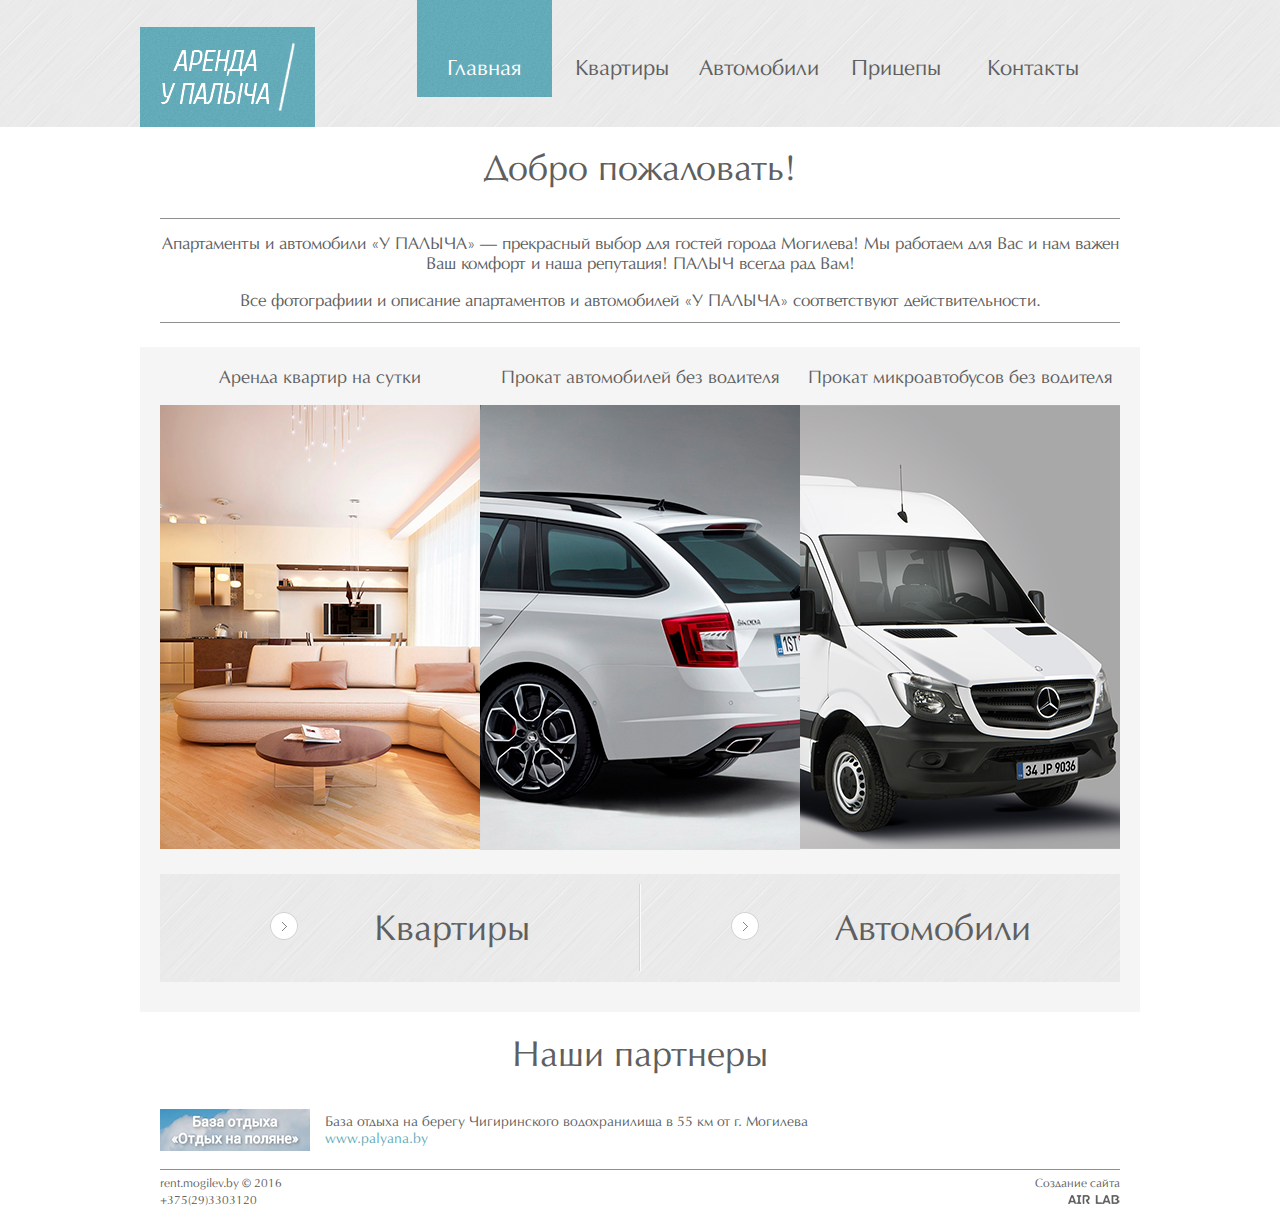
<file: index.html>
<!doctype html>

<html>

<head>
	
    <meta charset="windows-1251">
    <meta name='description' content='������ ������� � ����������� � �������.'>
    <meta name='keywords' content='������ �������� ������, ��������, ������, �����, �������� ������, ����� ������, ������ ����� ������, �������� �� ������ ������, �������� �� ����� ������, ���������� ������, �������� � ������ �������, ����� � ������ �������, ������ �������� � ������ �������, ������ ����� � ������ �������, hotel mogilev, apartment mogilev, apartment rent mogilev, rent mogilev, place to stop mogilev, ������ �����������, ������ ����������� �������, ������ �����, ������ ����� �������, ������ ����������� �������, ������ �����������, ������ �����, ������ ����� �������, ������, ������, car mogilev, car rent mogilev, �������� �� ����� ������, ����� �������� �� ����� �������, �������� �� ������ �������, ����� �������� �� ����� ������, �������� �� ���, ������ ��������� ��������, ��������� �� ��� �������, �������� �� ���� �������, ������� ��������� �������, ��������� ��������� ������, ��������� ���� �������, ��������� ������ ������, ������� ��������� ������, ���� ��������� �������, ����� � ��������� �������, ����� �� ��� �������, ��������� ������ ������ �������, ���� ����� �������, ���������� ������ ������� �������, ����� �� ���, ��������� ������, �������� � ������ �������, �������� �� ����� �������, ��������� ������ ��������, �������� �� ���� � ��������, ��������� �� ���, ��������� ���������, ����� �������� �� ���, ������� ���������, �������� �� ����, ����� �������� �� �����, ��������� �����, ��������� �� ����, ��������� ��������, ��������� ������ �������'>
    <link rel='stylesheet' type='text/css' href='css/style.css'>
	<title>������ ������� � ����������� � �������</title>
    
    <script type='text/javascript' src='js/menu.js'></script>
    <script type='text/javascript' src='js/index.js'></script>

    <!-- Yandex.Metrika counter -->
    <script type="text/javascript" >
        (function (d, w, c) {
            (w[c] = w[c] || []).push(function() {
                try {
                    w.yaCounter46912047 = new Ya.Metrika({
                        id:46912047,
                        clickmap:true,
                        trackLinks:true,
                        accurateTrackBounce:true,
                        webvisor:true
                    });
                } catch(e) { }
            });

            var n = d.getElementsByTagName("script")[0],
                s = d.createElement("script"),
                f = function () { n.parentNode.insertBefore(s, n); };
            s.type = "text/javascript";
            s.async = true;
            s.src = "https://mc.yandex.ru/metrika/watch.js";

            if (w.opera == "[object Opera]") {
                d.addEventListener("DOMContentLoaded", f, false);
            } else { f(); }
        })(document, window, "yandex_metrika_callbacks");
    </script>
    <noscript><div><img src="https://mc.yandex.ru/watch/46912047" style="position:absolute; left:-9999px;" alt="" /></div></noscript>
    <!-- /Yandex.Metrika counter -->
    
</head>

<body>
	<header>
    	<div id='headerContent'>
        	<a href='index.html' class='noBorder'>
            	<div id='logo'>
            		<img src='images/logo.png' id='logoImage' class='noBorder' />
            	</div>
            </a>
            <menu>
            	<a href='index.html' class='noBorder'>
                    <div id='point1Active'>
                        <div class='pointText'>
                        	<span class='menuTextWhite'>�������</span>
                        </div>
                    </div>
                </a>
                <div class='space'></div>
                <a href='appartments.html' class='noBorder'>
                    <div id='point2' onmouseover='changePoint("point2Text", 1)' onmouseout='changePoint("point2Text", 0)'>
                        <div class='pointText'>
                        	<span class='menuTextGrey' id='point2Text'>��������</span>
                        </div>
                    </div>
                </a>
                <div class='space'></div>
                <a href='cars.html' class='noBorder'>
                    <div id='point3' onmouseover='changePoint("point3Text", 1)' onmouseout='changePoint("point3Text", 0)'>
                        <div class='pointText'>
                        	<span class='menuTextGrey' id='point3Text'>����������</span>
                        </div>
                    </div>
                </a>
                <div class='space'></div>
                <a href='trailers.html'>
                    <div id='point4' onmouseover='changePoint("point4Text", 1)' onmouseout='changePoint("point4Text", 0)'>
                        <div class='pointText'>
                            <span class='menuTextGrey' id='point4Text'>�������</span>
                        </div>
                    </div>
                </a>
                <div class='space'></div>
                <a href='contacts.html'>
                	<div id='point5' onmouseover='changePoint("point5Text", 1)' onmouseout='changePoint("point5Text", 0)'>
                    <div class='pointText'>
                        	<span class='menuTextGrey' id='point5Text'>��������</span>
                        </div>
                	</div>
                </a>
            </menu>
        </div>
    </header>
	<div id='page'>
    	<div id='greetingsBlock'>
        	<div id='greetingsHeader'>
        		<span class='headerStyle'>����� ����������!</span>
            </div>
            <br />
            <img src='images/horizontalLine.png' class='noBorder line' />
            <div id='greetingsText' style='text-align: center;'>
            	<span style='font-size: 17px;'>����������� � ���������� �� ������� � ���������� ����� ��� ������ ������ ��������! �� �������� ��� ��� � ��� ����� ��� ������� � ���� ���������! ����� ������ ��� ���!</span>
                <br /><br />
                <span style='font-size: 17px;'>��� ����������� � �������� ������������ � ����������� �� ������� ������������� ����������������.</span>
            </div>
            <img src='images/horizontalLine.png' class='noBorder line' />
            <br />
        </div>
        <div id='categoriesBlock'>
        	<div class="categoryBlock">
                <div class="categoryHeader">
                    <a href="appartments.html"><span class="headerStyleTransition" style="font-size: 18px;" id="flatFont" onmouseover="categoryHover('flat', 'flatFont', 1)" onmouseout="categoryHover('flat', 'flatFont', 0)">������ ������� �� �����</span></a>
                </div>
                <br />
                <div class="categoryIMG">
                    <a href="appartments.html"><img src="images/flat.jpg" id="flat" onmouseover="categoryHover('flat', 'flatFont', 1)" onmouseout="categoryHover('flat', 'flatFont', 0)" /></a>
                </div>
            </div>
        	<div class="categoryBlock">
                <div class="categoryHeader">
                    <a href="cars.html"><span class="headerStyleTransition" style="font-size: 18px;" id="carFont" onmouseover="categoryHover('car', 'carFont', 1)" onmouseout="categoryHover('car', 'carFont', 0)">������ ����������� ��� ��������</span></a>
                </div>
                <br />
                <div class="categoryIMG">
                    <a href="cars.html"><img src="images/car.jpg" id="car" onmouseover="categoryHover('car', 'carFont', 1)" onmouseout="categoryHover('car', 'carFont', 0)" /></a>
                </div>
            </div>
        	<div class="categoryBlock">
                <div class="categoryHeader">
                    <a href="cars.html"><span class="headerStyleTransition" style="font-size: 18px;" id="busFont" onmouseover="categoryHover('bus', 'busFont', 1)" onmouseout="categoryHover('bus', 'busFont', 0)">������ �������������� ��� ��������</span></a>
                </div>
                <br />
                <div class="categoryIMG">
                    <a href="cars.html"><img src="images/bus.jpg" id="bus" onmouseover="categoryHover('bus', 'busFont', 1)" onmouseout="categoryHover('bus', 'busFont', 0)" /></a>
                </div>
            </div>
            <div style="clear: both;"></div>
            <div id='buttonsBlock'>
               	<a href='appartments.html' class='noBorder'>
                    <div class='sliderButton'>
                        <img src='images/roundButton.png' class='noBorder' />
                        <span class='headerStyleTransition'>&nbsp;&nbsp;&nbsp;&nbsp;��������</span>
                    </div>
                </a>
                <div id='sliderButtonsDivider'></div>
                <a href='cars.html' class='noBorder'>
                    <div class='sliderButton'>
                        <img src='images/roundButton.png' class='noBorder' />
                        <span class='headerStyleTransition'>&nbsp;&nbsp;&nbsp;&nbsp;����������</span>
                    </div>
                </a>
            </div>
            <br /><br /><br />
            <center><span class='headerStyle'>���� ��������</span></center>
            <br /><br />
            <a href='http://palyana.by' target='_blank' class='noBorder'><img src='images/palyana.png' class='noBorder' style='position: relative; float: left;' /></a>
            <div style='position: relative; float: left; text-align: left; margin: 4px auto auto 15px;'><span class='greetingsText'>���� ������ �� ������ ������������ ������������� � 55 �� �� �. ��������</span><br /> <a href='http://palyana.by' target='_blank' class='noBorder'><b class='blueLink'>www.palyana.by</b></a></div>
        </div>
    </div>
    <footer>
    	<img src='images/horizontalLine.png' class='noBorder line' />
        <div id='leftFooterBlock'>
        	<a href='index.html' class='noBorder'><span class='footerStyle' id='footerLink'>rent.mogilev.by</span></a><span class='footerStyle'> &copy; 2016</span>
            <br/>
            <span class='footerStyle'>+375(29)3303120</span>
        </div>
        <div id='rightFooterBlock'>
        	<span class='footerStyle'>�������� �����</span>
            <br />
            <a href='http://airlab.by/' class='noBorder'><img src='images/airlab.png' class='noBorder' /></a>
        </div>
    </footer>
</body>

</html>
</file>
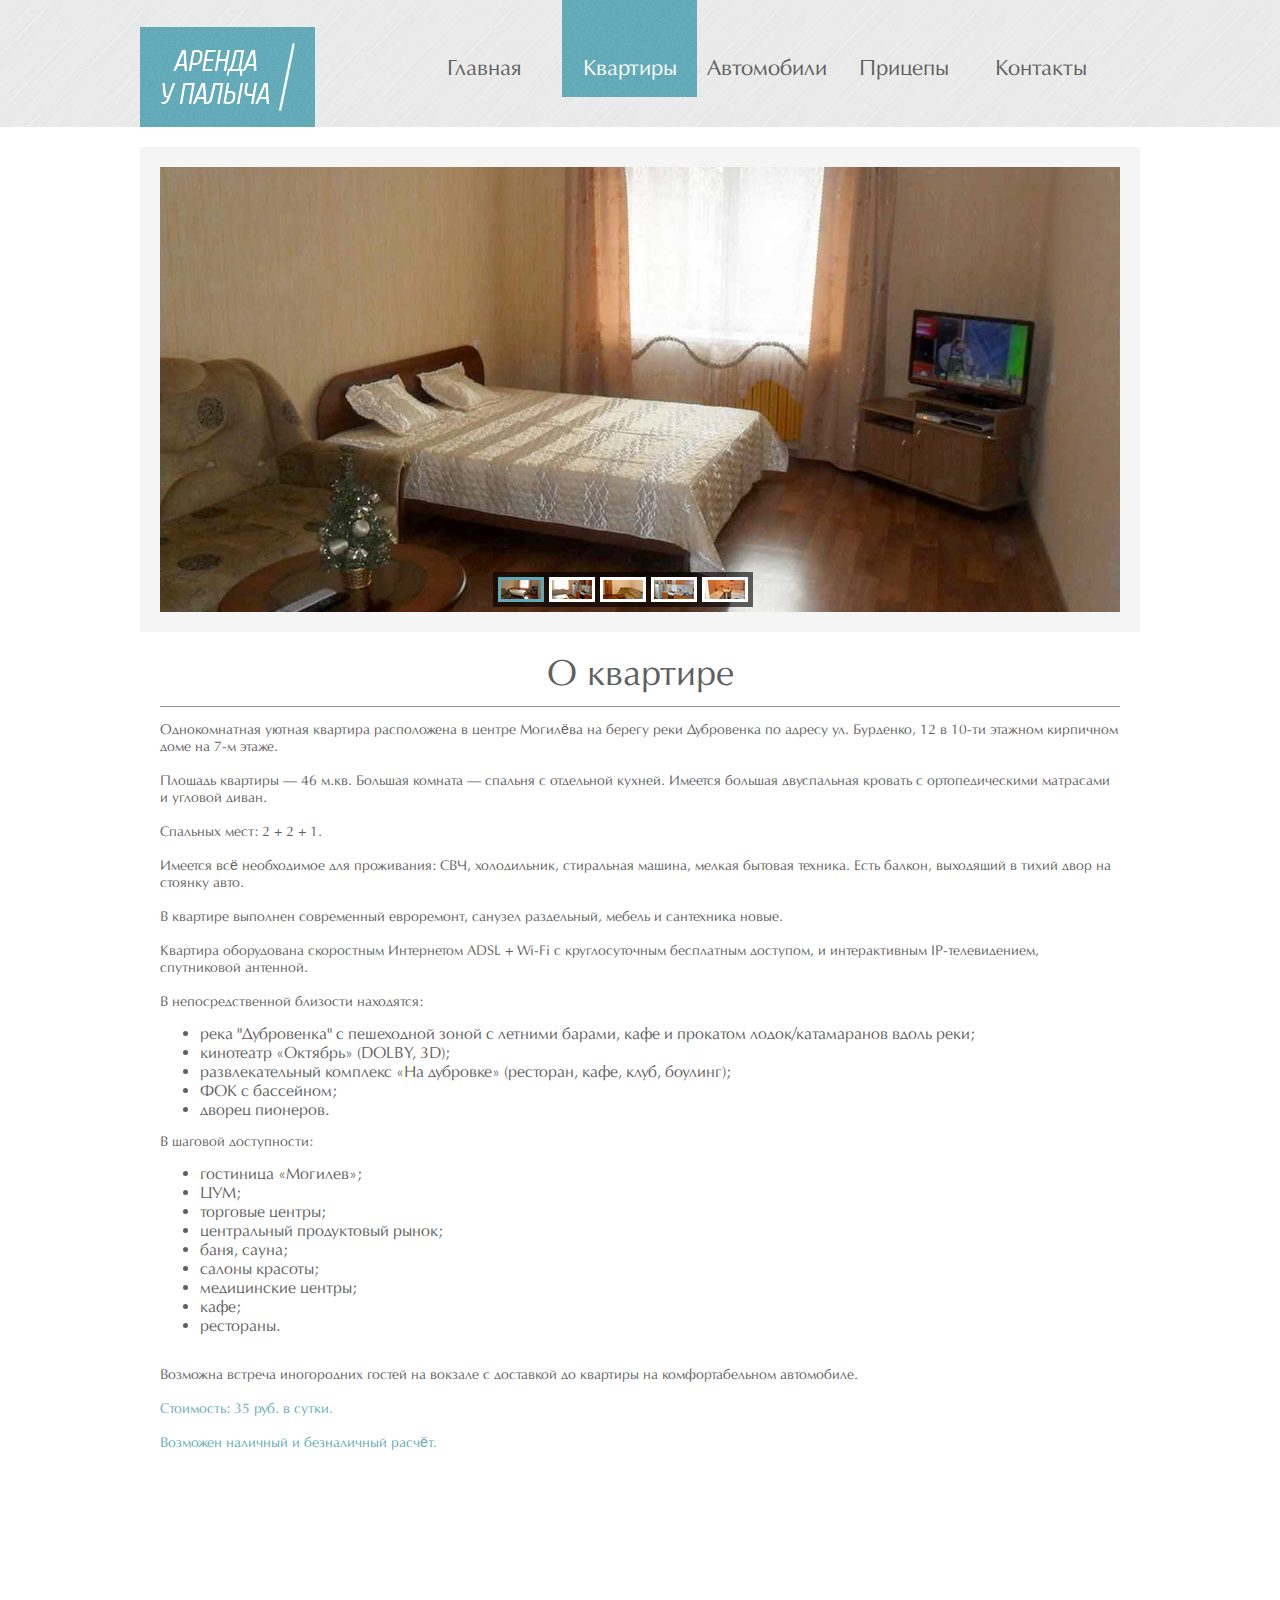
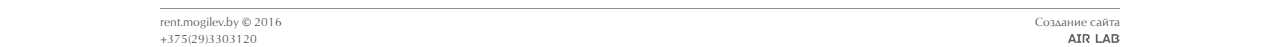
<file: appartments.html>
<!doctype html>

<html>

<head>
	
    <meta charset="windows-1251">
    <meta name='description' content='������ ������� � ����������� � �������.'>
    <meta name='keywords' content='�������� �� ����� ������, ����� �������� �� ����� �������, �������� �� ������ �������, ����� �������� �� ����� ������, �������� �� ���, ������ ��������� ��������, ��������� �� ��� �������, �������� �� ���� �������, ������� ��������� �������, ��������� ��������� ������, ��������� ���� �������, ��������� ������ ������, ������� ��������� ������, ���� ��������� �������, ����� � ��������� �������, ����� �� ��� �������, ��������� ������ ������ �������, ���� ����� �������, ���������� ������ ������� �������, ����� �� ���, ��������� ������, �������� � ������ �������, �������� �� ����� �������, ��������� ������ ��������, �������� �� ���� � ��������, ��������� �� ���, ��������� ���������, ����� �������� �� ���, ������� ���������, �������� �� ����, ����� �������� �� �����, ��������� �����, ��������� �� ����, ��������� ��������, ��������� ������ �������'>
    <link rel='stylesheet' type='text/css' href='css/style.css'>
	<title>������ ������� � �������</title>
    
    <script type='text/javascript' src='js/jquery-1.8.3.min.js'></script>
    <script type='text/javascript' src='js/menu.js'></script>
    <script type='text/javascript' src='js/slider.js'></script>
    <script type='text/javascript' src='js/sliderButtons.js'></script>
    <script type='text/javascript' src='js/photosChange.js'></script>
    <script type='text/javascript' src='js/preload.js'></script>

    <!-- Yandex.Metrika counter -->
    <script type="text/javascript" >
        (function (d, w, c) {
            (w[c] = w[c] || []).push(function() {
                try {
                    w.yaCounter46912047 = new Ya.Metrika({
                        id:46912047,
                        clickmap:true,
                        trackLinks:true,
                        accurateTrackBounce:true,
                        webvisor:true
                    });
                } catch(e) { }
            });

            var n = d.getElementsByTagName("script")[0],
                s = d.createElement("script"),
                f = function () { n.parentNode.insertBefore(s, n); };
            s.type = "text/javascript";
            s.async = true;
            s.src = "https://mc.yandex.ru/metrika/watch.js";

            if (w.opera == "[object Opera]") {
                d.addEventListener("DOMContentLoaded", f, false);
            } else { f(); }
        })(document, window, "yandex_metrika_callbacks");
    </script>
    <noscript><div><img src="https://mc.yandex.ru/watch/46912047" style="position:absolute; left:-9999px;" alt="" /></div></noscript>
    <!-- /Yandex.Metrika counter -->
    
</head>

<body>
	<header>
    	<div id='headerContent'>
        	<a href='index.html' class='noBorder'>
            	<div id='logo'>
            		<img src='images/logo.png' id='logoImage' class='noBorder' />
            	</div>
            </a>
            <menu>
            	<a href='index.html' class='noBorder'>
                    <div id='point1' onmouseover='changePoint("point1Text", 1)' onmouseout='changePoint("point1Text", 0)'>
                        <div class='pointText'>
                        	<span class='menuTextGrey' id='point1Text'>�������</span>
                        </div>
                    </div>
                </a>
                <div class='space'></div>
                <a href='appartments.html' class='noBorder'>
                    <div id='point2Active'>
                        <div class='pointText'>
                        	<span class='menuTextWhite'>��������</span>
                        </div>
                    </div>
                </a>
                <div class='space'></div>
                <a href='cars.html' class='noBorder'>
                    <div id='point3' onmouseover='changePoint("point3Text", 1)' onmouseout='changePoint("point3Text", 0)'>
                        <div class='pointText'>
                        	<span class='menuTextGrey' id='point3Text'>����������</span>
                        </div>
                    </div>
                </a>
                <div class='space'></div>
                <a href='trailers.html'>
                    <div id='point4' onmouseover='changePoint("point4Text", 1)' onmouseout='changePoint("point4Text", 0)'>
                        <div class='pointText'>
                            <span class='menuTextGrey' id='point4Text'>�������</span>
                        </div>
                    </div>
                </a>
                <div class='space'></div>
                <a href='contacts.html'>
                	<div id='point5' onmouseover='changePoint("point5Text", 1)' onmouseout='changePoint("point5Text", 0)'>
                    <div class='pointText'>
                        	<span class='menuTextGrey' id='point5Text'>��������</span>
                        </div>
                	</div>
                </a>
            </menu>
        </div>
    </header>
	<div id='page'>
        <div id='sliderCars'>
        	<div id='sliderContent'>
                <div id='slideWrap'>
                    <div class='slideItem'>
                        <img src='images/appartments/flat11.jpg' class='noBorder' id='flat1img' />
                    </div>
                    <div class='slideItem'>
                        <img src='images/appartments/flat12.jpg' class='noBorder' id='flat2img' />
                    </div>
                    <div class='slideItem'>
                        <img src='images/appartments/flat13.jpg' class='noBorder' id='flat3img' />
                    </div>
                    <div class='slideItem'>
                        <img src='images/appartments/flat14.jpg' class='noBorder' id='flat4img' />
                    </div>
                    <div class='slideItem'>
                        <img src='images/appartments/flat15.jpg' class='noBorder' id='flat5img' />
                    </div>
                </div>
                <div id='sliderButtonsBG' style='bottom: 25px;'>
                	<div id='slideSwitchContainer'>
                        <div class='slideSwitch' id='switch1' name='active' style='cursor: default; background-color: #62aab8;'>
                        	<img src='images/appartments/preview/flat11.jpg' class='noBorder' id='switch1B' />
                        </div>
                        <div class='slideSwitch' id='switch2' name='notActive' style=''>
                        	<img src='images/appartments/preview/flat12.jpg' class='noBorder' id='switch2B' />
                        </div>
                        <div class='slideSwitch'  id='switch3' name='notActive' style=''>
                        	<img src='images/appartments/preview/flat13.jpg' class='noBorder' id='switch3B' />
                        </div>
                        <div class='slideSwitch'  id='switch4' name='notActive' style=''>
                        	<img src='images/appartments/preview/flat14.jpg' class='noBorder' id='switch4B' />
                        </div>
                        <div class='slideSwitch'  id='switch5' name='notActive' style=''>
                        	<img src='images/appartments/preview/flat15.jpg' class='noBorder' id='switch5B' />
                        </div>
                    </div>
            	</div>
            </div>
            <!--
            <div id='buttonsBlock'>
                <div class='sliderButton' style='cursor: pointer' name='active' id='sliderButton1' onmouseover='textColor1(1)' onmouseout='textColor1(0)'>
                    <img src='images/blueRoundButton.png' class='noBorder' id='roundButton1' />
                    <div class='innerSliderButtonTextPosition'>
                        <span class='sliderHeaderStyle' id='b1bt' style='color: #62aab8'>&nbsp;&nbsp;&nbsp;&nbsp;�������������</span>
                        <div class='addressPosition'>
                            <span class='addressStyle' id='b1st' style='color: #62aab8'>�. �������, ��. ��������, 12</span>
                        </div>
                    </div>
                </div>
                <div id='sliderButtonsDivider'></div>
                <div class='sliderButton' style='cursor: pointer' name='notActive' id='sliderButton2' onmouseover='textColor2(1)' onmouseout='textColor2(0)'>
                    <img src='images/roundButton.png' class='noBorder' id='roundButton2' />
                    <div class='innerSliderButtonTextPosition'>
                        <span class='sliderHeaderStyle' id='b2bt'>&nbsp;&nbsp;&nbsp;&nbsp;������������</span>
                        <div class='addressPosition'>
                            <span class='addressStyle' id='b2st'>�. �������, ��. ����������, 4</span>
                        </div>
                    </div>
                </div>
            </div>
            -->
        </div>
    </div>
    <div id='greetingsBlockInner'>
       	<div id='greetingsHeader'>
        	<span class='headerStyle'>� ��������</span>
        </div>
        <center><img src='images/horizontalLine.png' class='noBorder line' /></center>
        <div id='greetingsText'>
			������������� ������ �������� ����������� � ������ ������� �� ������ ���� ���������� �� ������ ��. ��������, 12 � 10-�� ������� ��������� ���� �� 7-� �����.
            <br /><br />
			������� �������� � 46 �.��. ������� ������� � ������� � ��������� ������. ������� ������� ����������� ������� � ��������������� ��������� � ������� �����.
            <br /><br />
			�������� ����: 2 + 2 + 1. 
			<br /><br />
			������� �� ����������� ��� ����������: ���, �����������, ���������� ������, ������ ������� �������. ���� ������, ��������� � ����� ���� �� ������� ����.
			<br /><br />
			� �������� �������� ����������� ����������, ������� ����������, ������ � ���������� �����.
            <br /><br />
			�������� ����������� ���������� ���������� ADSL + Wi-Fi � �������������� ���������� ��������, � ������������� IP-������������, ����������� ��������.
            <br /><br />
			� ���������������� �������� ���������:
            <br />
            <ul>
				<li>���� "����������" � ���������� ����� � ������� ������, ���� � �������� �����/����������� ����� ����;</li>
                <li>��������� ��������� (DOLBY, 3D);</li>
				<li>��������������� �������� ��� �������� (��������, ����, ����, �������);</li>
                <li>��� � ���������;</li>
                <li>������ ��������.</li>
			</ul>
			� ������� �����������: 
			<br />
            <ul>
				<li>��������� ��������; </li>
				<li>���;</li> 
				<li>�������� ������;</li>
				<li>����������� ����������� �����;</li>
				<li>����, �����;</li> 
				<li>������ �������;</li>
				<li>����������� ������;</li> 
				<li>����;</li>
                <li>���������.</li>
            </ul>
			<br />
			�������� ������� ����������� ������ �� ������� � ��������� �� �������� �� ��������������� ����������. 
            <br /><br />
			<b class='blue'>���������: 35 ���. � �����.</b>
            <br /><br />
            <b class='blue'>�������� �������� � ����������� ������.</b>
        </div>
    </div>
    <footer>
    	<img src='images/horizontalLine.png' class='noBorder line' />
        <div id='leftFooterBlock'>
        	<a href='index.html' class='noBorder'><span class='footerStyle' id='footerLink'>rent.mogilev.by</span></a><span class='footerStyle'> &copy; 2016</span>
            <br/>
            <span class='footerStyle'>+375(29)3303120</span>
        </div>
        <div id='rightFooterBlock'>
        	<span class='footerStyle'>�������� �����</span>
            <br />
            <a href='http://airlab.by/' class='noBorder'><img src='images/airlab.png' class='noBorder' /></a>
        </div>
    </footer>
</body>

</html>
</file>
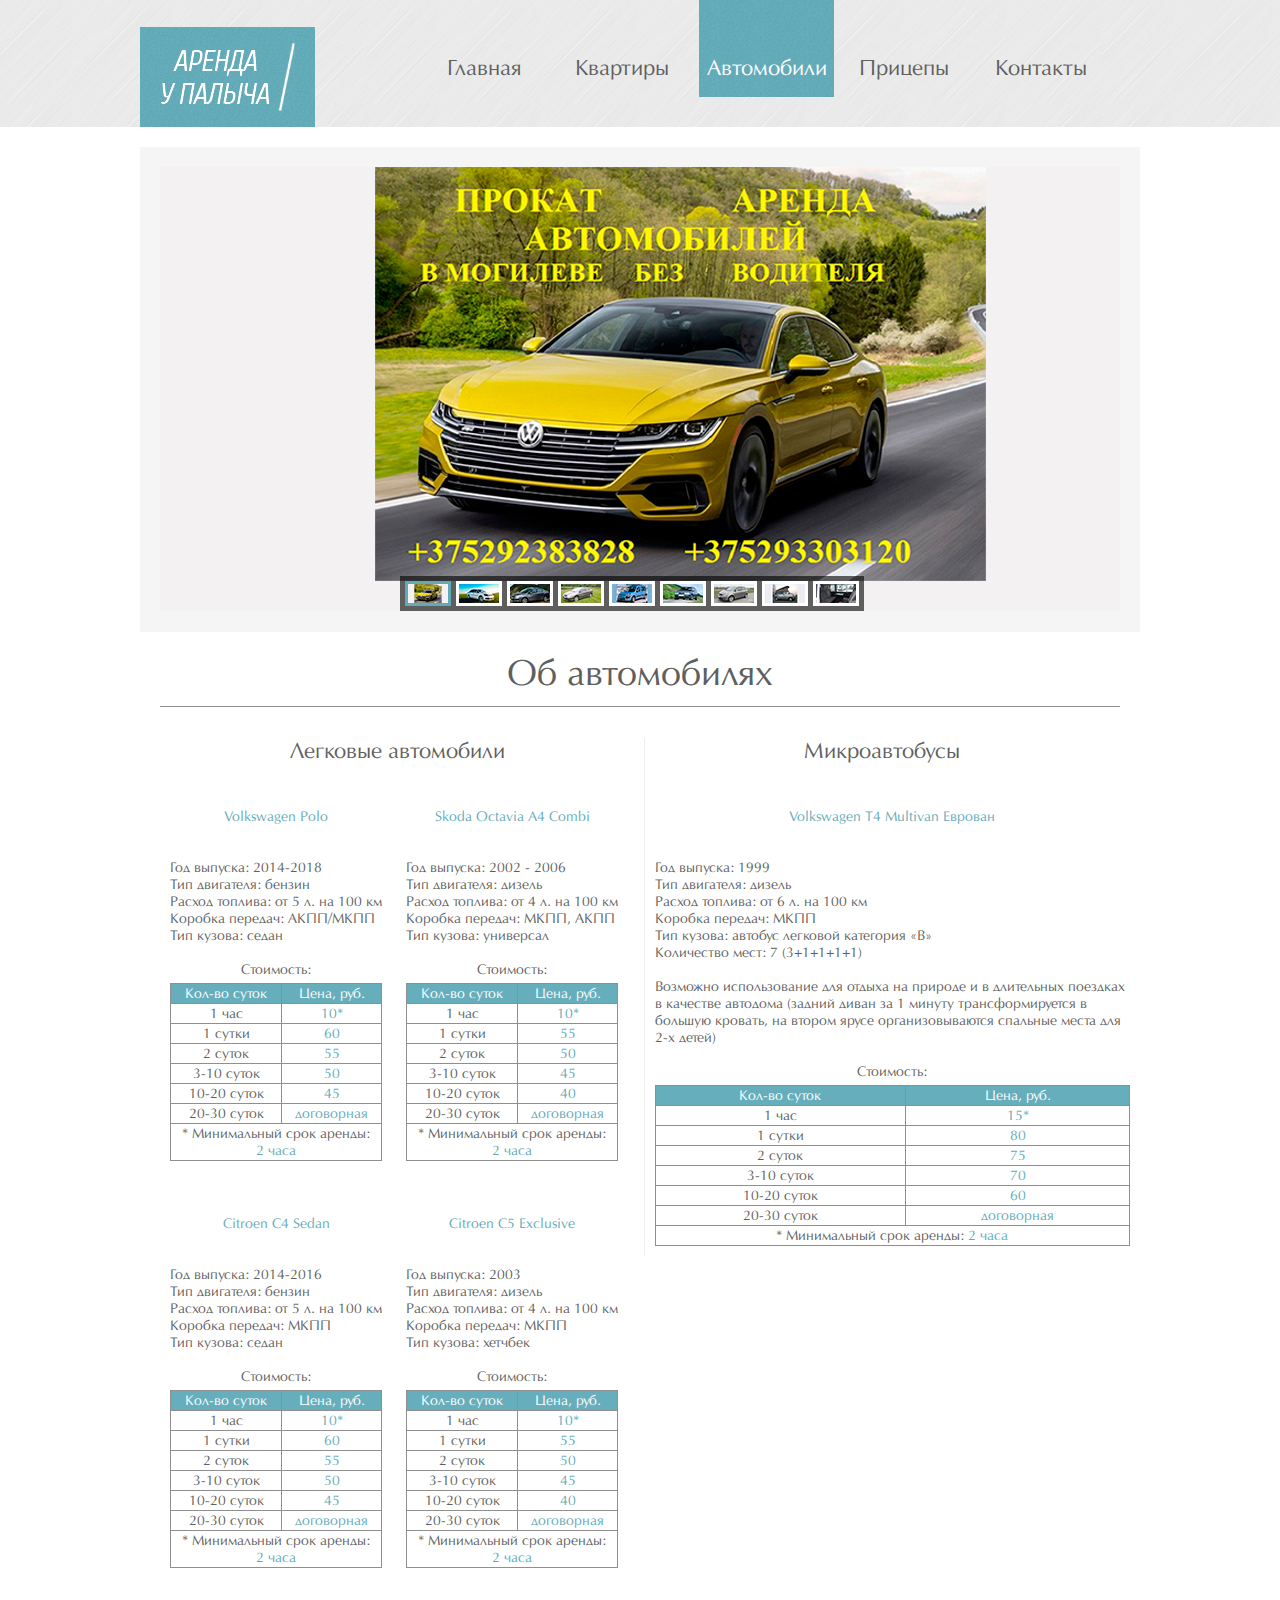
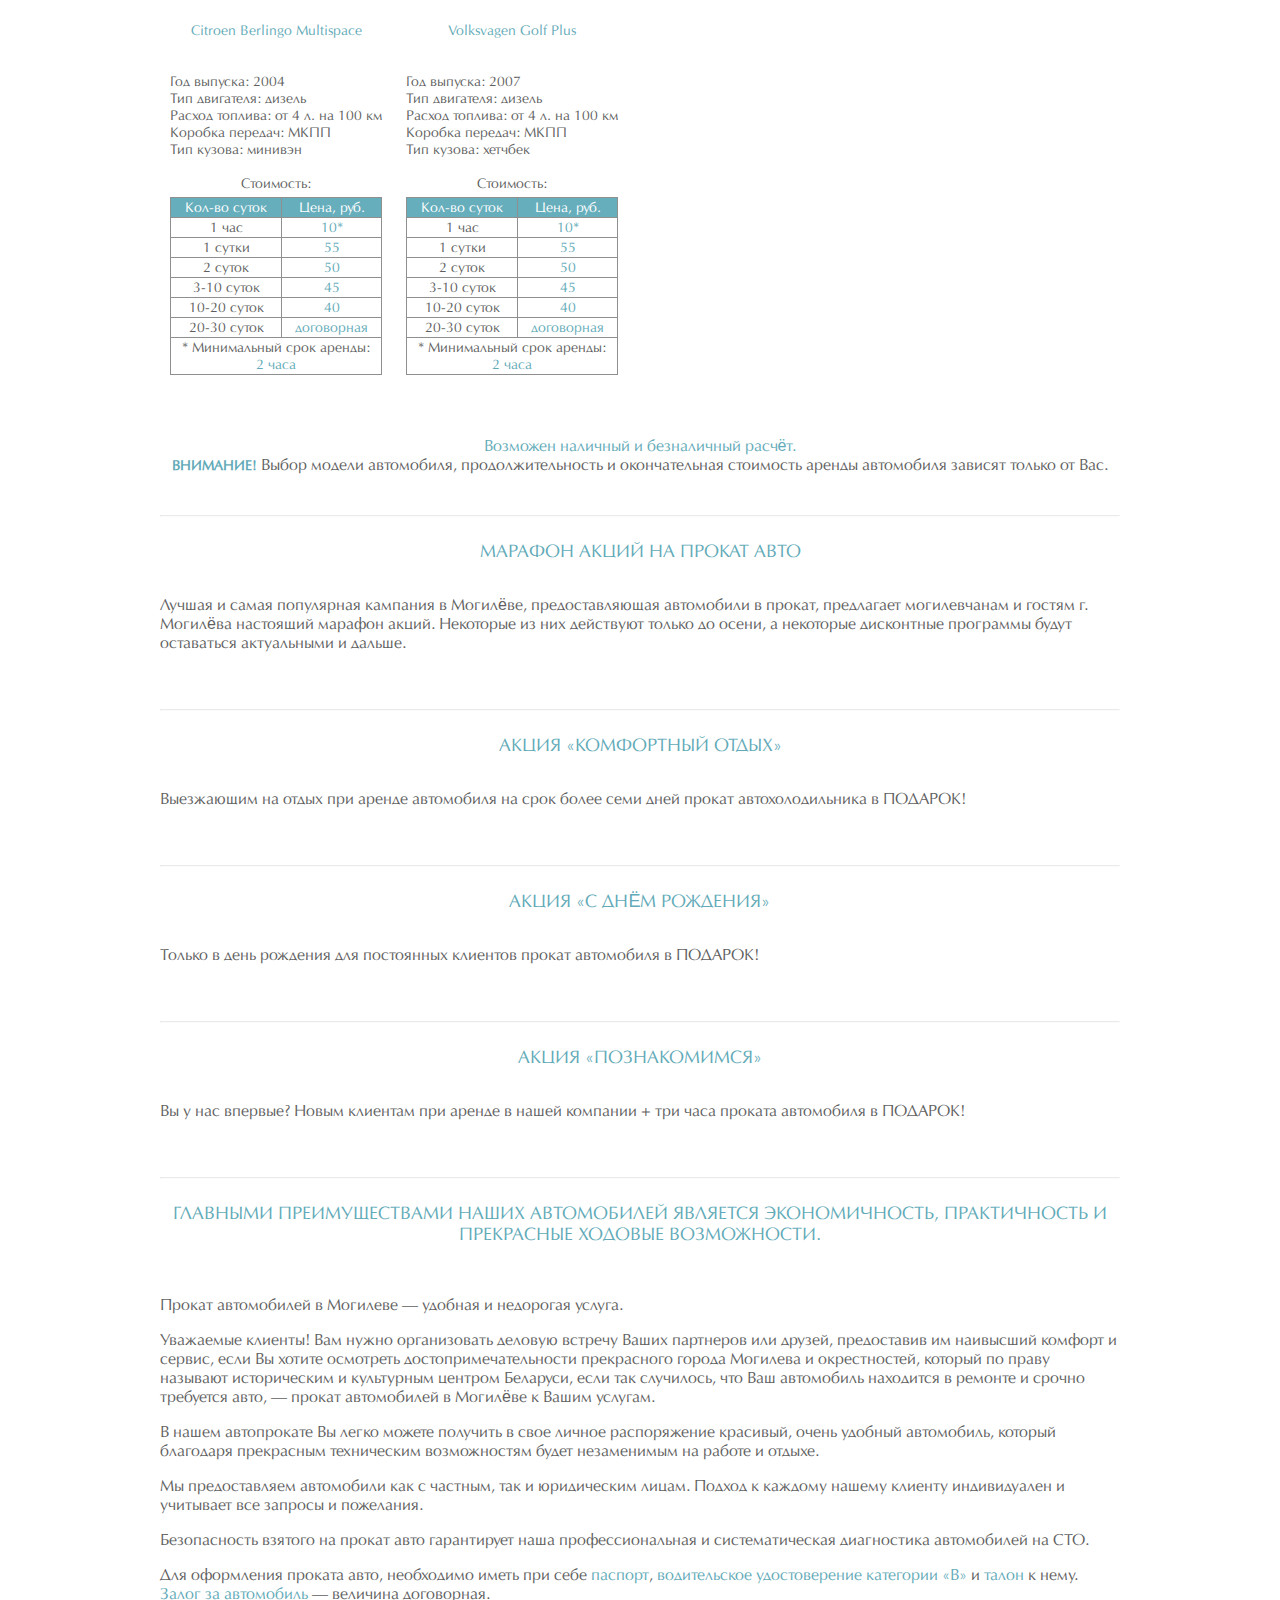
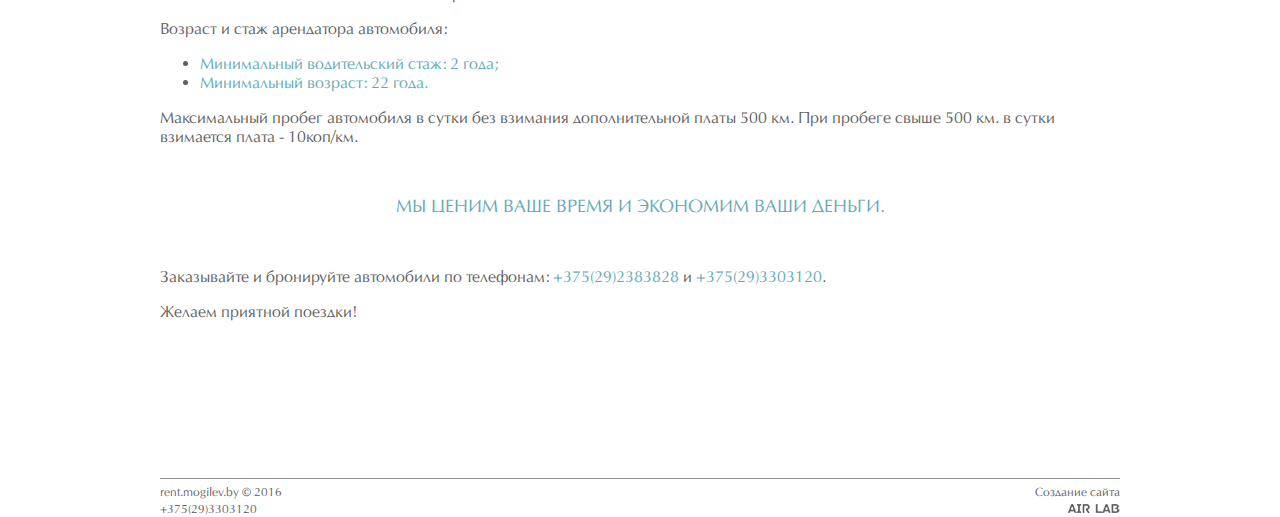
<file: cars.html>
<!doctype html>

<html>

<head>
	
    <meta charset="windows-1251">
    <meta name='description' content='������ ������� � ����������� � �������.'>
    <meta name='keywords' content='������ �������� ������, ��������, ������, �����, �������� ������, ����� ������, ������ ����� ������, �������� �� ������ ������, �������� �� ����� ������, ���������� ������, �������� � ������ �������, ����� � ������ �������, ������ �������� � ������ �������, ������ ����� � ������ �������, hotel mogilev, apartment mogilev, apartment rent mogilev, rent mogilev, place to stop mogilev, ������ �����������, ������ ����������� �������, ������ �����, ������ ����� �������, ������ ����������� �������, ������ �����������, ������ �����, ������ ����� �������, ������, ������, car mogilev, car rent mogilev'>
    <link rel='stylesheet' type='text/css' href='css/style.css'>
	<title>������ ����������� � �������</title>
    
    <script type='text/javascript' src='js/jquery-1.8.3.min.js'></script>
    <script type='text/javascript' src='js/menu.js'></script>
    <script type='text/javascript' src='js/slider.js'></script>
    <script type='text/javascript' src='js/autoslide.js'></script>

    <!-- Yandex.Metrika counter -->
    <script type="text/javascript" >
        (function (d, w, c) {
            (w[c] = w[c] || []).push(function() {
                try {
                    w.yaCounter46912047 = new Ya.Metrika({
                        id:46912047,
                        clickmap:true,
                        trackLinks:true,
                        accurateTrackBounce:true,
                        webvisor:true
                    });
                } catch(e) { }
            });

            var n = d.getElementsByTagName("script")[0],
                s = d.createElement("script"),
                f = function () { n.parentNode.insertBefore(s, n); };
            s.type = "text/javascript";
            s.async = true;
            s.src = "https://mc.yandex.ru/metrika/watch.js";

            if (w.opera == "[object Opera]") {
                d.addEventListener("DOMContentLoaded", f, false);
            } else { f(); }
        })(document, window, "yandex_metrika_callbacks");
    </script>
    <noscript><div><img src="https://mc.yandex.ru/watch/46912047" style="position:absolute; left:-9999px;" alt="" /></div></noscript>
    <!-- /Yandex.Metrika counter -->
    
</head>

<body>
	<header>
    	<div id='headerContent'>
        	<a href='index.html' class='noBorder'>
            	<div id='logo'>
            		<img src='images/logo.png' id='logoImage' class='noBorder' />
            	</div>
            </a>
            <menu>
            	<a href='index.html' class='noBorder'>
                    <div id='point1' onmouseover='changePoint("point1Text", 1)' onmouseout='changePoint("point1Text", 0)'>
                        <div class='pointText'>
                        	<span class='menuTextGrey' id='point1Text'>�������</span>
                        </div>
                    </div>
                </a>
                <div class='space'></div>
                <a href='appartments.html' class='noBorder'>
                    <div id='point2' onmouseover='changePoint("point2Text", 1)' onmouseout='changePoint("point2Text", 0)'>
                        <div class='pointText'>
                        	<span class='menuTextGrey' id='point2Text'>��������</span>
                        </div>
                    </div>
                </a>
                <div class='space'></div>
                <a href='cars.html' class='noBorder'>
                    <div id='point3Active'>
                        <div class='pointText'>
                        	<span class='menuTextWhite'>����������</span>
                        </div>
                    </div>
                </a>
                <div class='space'></div>
                <a href='trailers.html'>
                    <div id='point4' onmouseover='changePoint("point4Text", 1)' onmouseout='changePoint("point4Text", 0)'>
                        <div class='pointText'>
                            <span class='menuTextGrey' id='point4Text'>�������</span>
                        </div>
                    </div>
                </a>
                <div class='space'></div>
                <a href='contacts.html'>
                	<div id='point5' onmouseover='changePoint("point5Text", 1)' onmouseout='changePoint("point5Text", 0)'>
                    <div class='pointText'>
                        	<span class='menuTextGrey' id='point5Text'>��������</span>
                        </div>
                	</div>
                </a>
            </menu>
        </div>
    </header>
	<div id='page'>
        <div id='sliderCars'>
        	<div id='sliderContent'>
                <div id='slideWrap'>
                    <div class='slideItem'>
                        <img src='images/cars/car11.jpg' class='noBorder' id='flat1img' />
                    </div>
                    <div class='slideItem'>
                        <img src='images/cars/car12.jpg' class='noBorder' id='flat2img' />
                    </div>
                    <div class='slideItem'>
                        <img src='images/cars/car13.jpg' class='noBorder' id='flat3img' />
                    </div>
                    <div class='slideItem'>
                        <img src='images/cars/car14.jpg' class='noBorder' id='flat4img' />
                    </div>
                    <div class='slideItem'>
                        <img src='images/cars/car15.jpg' class='noBorder' id='flat5img' />
                    </div>
                    <div class='slideItem'>
                        <img src='images/cars/car16.jpg' class='noBorder' id='flat6img' />
                    </div>
                    <div class='slideItem'>
                        <img src='images/cars/car17.jpg' class='noBorder' id='flat7img' />
                    </div>
                    <div class='slideItem'>
                        <img src='images/cars/car18.jpg' class='noBorder' id='flat8img' />
                    </div>
                    <div class='slideItem'>
                        <img src='images/cars/car19.jpg' class='noBorder' id='flat9img' />
                    </div>
                </div>
                <div id='sliderButtonsBGCars'>
                	<div id='slideSwitchContainer'>
                        <div class='slideSwitch' id='switch1' name='active' style='cursor: default; background-color: #62aab8;'>
                        	<img src='images/cars/preview/car11.jpg' class='noBorder' id='switch1B' />
                        </div>
                        <div class='slideSwitch' id='switch2' name='notActive' style=''>
                        	<img src='images/cars/preview/car12.jpg' class='noBorder' id='switch2B' />
                        </div>
                        <div class='slideSwitch'  id='switch3' name='notActive' style=''>
                        	<img src='images/cars/preview/car13.jpg' class='noBorder' id='switch3B' />
                        </div>
                        <div class='slideSwitch' id='switch4' name='notActive' style=''>
                            <img src='images/cars/preview/car14.jpg' class='noBorder' id='switch4B' />
                        </div>
                        <div class='slideSwitch'  id='switch5' name='notActive' style=''>
                            <img src='images/cars/preview/car15.jpg' class='noBorder' id='switch5B' />
                        </div>
                        <div class='slideSwitch'  id='switch6' name='notActive' style=''>
                            <img src='images/cars/preview/car16.jpg' class='noBorder' id='switch6B' />
                        </div>
                        <div class='slideSwitch' id='switch7' name='notActive' style=''>
                            <img src='images/cars/preview/car17.jpg' class='noBorder' id='switch7B' />
                        </div>
                        <div class='slideSwitch'  id='switch8' name='notActive' style=''>
                            <img src='images/cars/preview/car18.jpg' class='noBorder' id='switch8B' />
                        </div>
                        <div class='slideSwitch'  id='switch9' name='notActive' style=''>
                            <img src='images/cars/preview/car19.jpg' class='noBorder' id='switch9B' />
                        </div>
                    </div>
            	</div>
            </div>
        </div>
    </div>
    <div id='greetingsBlockInner'>
       	<div id='greetingsHeader'>
        	<span class='headerStyle'>�� �����������</span>
        </div>
        <center><img src='images/horizontalLine.png' class='noBorder line' /></center>
        <div id='greetingsText'>
            <br />
            <div style="width: 49.5%; float: left;">
                <div class="carsHeader menuTextGrey">�������� ����������</div>
                <br /><br />
                <div class='carContainer borderRight'>
                    <center><b class='blue'>Volkswagen Polo</b></center>
                    <br /><br />
                    <b>��� �������</b>: 2014-2018
                    <br />
                    <b>��� ���������</b>: ������
                    <br />
                    <b>������ �������</b>: �� 5 �. �� 100 ��
                    <br />
                    <b>������� �������</b>: ����/����
                    <br />
                    <b>��� ������</b>: �����
                    <br /><br>
                    <center><b>���������:</b></center>
                    <table class='carTable'>
                        <thead>
                        <tr>
                            <td class="colorCell">���-�� �����</td>
                            <td class="colorCell">����, ���.</td>
                        </tr>
                        </thead>
                        <tbody>
                        <tr>
                            <td>1 ���</td>
                            <td class='blue'>10*</td>
                        </tr>
                        <tr>
                            <td>1 �����</td>
                            <td class='blue'>60</td>
                        </tr>
                        <tr>
                            <td>2 �����</td>
                            <td class='blue'>55</td>
                        </tr>
                        <tr>
                            <td>3-10 �����</td>
                            <td class='blue'>50</td>
                        </tr>
                        <tr>
                            <td>10-20 �����</td>
                            <td class='blue'>45</td>
                        </tr>
                        <tr>
                            <td>20-30 �����</td>
                            <td class='blue'>����������</td>
                        </tr>
                        <tr>
                            <td colspan="2"><b>* ����������� ���� ������:<br /><span class="blue">2 ����</span></b></td>
                        </tr>
                        </tbody>
                    </table>
                </div>
                <div class='carContainer'>
                    <center><b class='blue'>Skoda Octavia A4 Combi</b></center>
                    <br /><br />
                    <b>��� �������</b>: 2002 - 2006
                    <br />
                    <b>��� ���������</b>: ������
                    <br />
                    <b>������ �������</b>: �� 4 �. �� 100 ��
                    <br />
                    <b>������� �������</b>: ����, ����
                    <br />
                    <b>��� ������</b>: ���������
                    <br /><br>
                    <center><b>���������:</b></center>
                    <table class='carTable'>
                        <thead>
                        <tr>
                            <td class="colorCell">���-�� �����</td>
                            <td class="colorCell">����, ���.</td>
                        </tr>
                        </thead>
                        <tbody>
                        <tr>
                            <td>1 ���</td>
                            <td class='blue'>10*</td>
                        </tr>
                        <tr>
                            <td>1 �����</td>
                            <td class='blue'>55</td>
                        </tr>
                        <tr>
                            <td>2 �����</td>
                            <td class='blue'>50</td>
                        </tr>
                        <tr>
                            <td>3-10 �����</td>
                            <td class='blue'>45</td>
                        </tr>
                        <tr>
                            <td>10-20 �����</td>
                            <td class='blue'>40</td>
                        </tr>
                        <tr>
                            <td>20-30 �����</td>
                            <td class='blue'>����������</td>
                        </tr>
                        <tr>
                            <td colspan="2"><b>* ����������� ���� ������:<br /><span class="blue">2 ����</span></b></td>
                        </tr>
                        </tbody>
                    </table>
                </div>
                <br /><br /><br />
                <div class='carContainer borderRight'>
                    <center><b class='blue'>Citroen C4 Sedan</b></center>
                    <br /><br />
                    <b>��� �������</b>: 2014-2016
                    <br />
                    <b>��� ���������</b>: ������
                    <br />
                    <b>������ �������</b>: �� 5 �. �� 100 ��
                    <br />
                    <b>������� �������</b>: ����
                    <br />
                    <b>��� ������</b>: �����
                    <br /><br>
                    <center><b>���������:</b></center>
                    <table class='carTable'>
                        <thead>
                        <tr>
                            <td class="colorCell">���-�� �����</td>
                            <td class="colorCell">����, ���.</td>
                        </tr>
                        </thead>
                        <tbody>
                        <tr>
                            <td>1 ���</td>
                            <td class='blue'>10*</td>
                        </tr>
                        <tr>
                            <td>1 �����</td>
                            <td class='blue'>60</td>
                        </tr>
                        <tr>
                            <td>2 �����</td>
                            <td class='blue'>55</td>
                        </tr>
                        <tr>
                            <td>3-10 �����</td>
                            <td class='blue'>50</td>
                        </tr>
                        <tr>
                            <td>10-20 �����</td>
                            <td class='blue'>45</td>
                        </tr>
                        <tr>
                            <td>20-30 �����</td>
                            <td class='blue'>����������</td>
                        </tr>
                        <tr>
                            <td colspan="2"><b>* ����������� ���� ������:<br /><span class="blue">2 ����</span></b></td>
                        </tr>
                        </tbody>
                    </table>
                </div>
                <div class='carContainer'>
                    <center><b class='blue'>Citroen C5 Exclusive</b></center>
                    <br /><br />
                    <b>��� �������</b>: 2003
                    <br />
                    <b>��� ���������</b>: ������
                    <br />
                    <b>������ �������</b>: �� 4 �. �� 100 ��
                    <br />
                    <b>������� �������</b>: ����
                    <br />
                    <b>��� ������</b>: �������
                    <br /><br>
                    <center><b>���������:</b></center>
                    <table class='carTable'>
                        <thead>
                        <tr>
                            <td class="colorCell">���-�� �����</td>
                            <td class="colorCell">����, ���.</td>
                        </tr>
                        </thead>
                        <tbody>
                        <tr>
                            <td>1 ���</td>
                            <td class='blue'>10*</td>
                        </tr>
                        <tr>
                            <td>1 �����</td>
                            <td class='blue'>55</td>
                        </tr>
                        <tr>
                            <td>2 �����</td>
                            <td class='blue'>50</td>
                        </tr>
                        <tr>
                            <td>3-10 �����</td>
                            <td class='blue'>45</td>
                        </tr>
                        <tr>
                            <td>10-20 �����</td>
                            <td class='blue'>40</td>
                        </tr>
                        <tr>
                            <td>20-30 �����</td>
                            <td class='blue'>����������</td>
                        </tr>
                        <tr>
                            <td colspan="2"><b>* ����������� ���� ������:<br /><span class="blue">2 ����</span></b></td>
                        </tr>
                        </tbody>
                    </table>
                </div>
                <br /><br /><br />
                <div class='carContainer borderRight'>
                    <center><b class='blue'>Citroen Berlingo Multispace</b></center>
                    <br /><br />
                    <b>��� �������</b>: 2004
                    <br />
                    <b>��� ���������</b>: ������
                    <br />
                    <b>������ �������</b>: �� 4 �. �� 100 ��
                    <br />
                    <b>������� �������</b>: ����
                    <br />
                    <b>��� ������</b>: �������
                    <br /><br>
                    <center><b>���������:</b></center>
                    <table class='carTable'>
                        <thead>
                        <tr>
                            <td class="colorCell">���-�� �����</td>
                            <td class="colorCell">����, ���.</td>
                        </tr>
                        </thead>
                        <tbody>
                        <tr>
                            <td>1 ���</td>
                            <td class='blue'>10*</td>
                        </tr>
                        <tr>
                            <td>1 �����</td>
                            <td class='blue'>55</td>
                        </tr>
                        <tr>
                            <td>2 �����</td>
                            <td class='blue'>50</td>
                        </tr>
                        <tr>
                            <td>3-10 �����</td>
                            <td class='blue'>45</td>
                        </tr>
                        <tr>
                            <td>10-20 �����</td>
                            <td class='blue'>40</td>
                        </tr>
                        <tr>
                            <td>20-30 �����</td>
                            <td class='blue'>����������</td>
                        </tr>
                        <tr>
                            <td colspan="2"><b>* ����������� ���� ������:<br /><span class="blue">2 ����</span></b></td>
                        </tr>
                        </tbody>
                    </table>
                </div>
                <div class='carContainer'>
                    <center><b class='blue'>Volksvagen Golf Plus</b></center>
                    <br /><br />
                    <b>��� �������</b>: 2007
                    <br />
                    <b>��� ���������</b>: ������
                    <br />
                    <b>������ �������</b>: �� 4 �. �� 100 ��
                    <br />
                    <b>������� �������</b>: ����
                    <br />
                    <b>��� ������</b>: �������
                    <br /><br>
                    <center><b>���������:</b></center>
                    <table class='carTable'>
                        <thead>
                        <tr>
                            <td class="colorCell">���-�� �����</td>
                            <td class="colorCell">����, ���.</td>
                        </tr>
                        </thead>
                        <tbody>
                        <tr>
                            <td>1 ���</td>
                            <td class='blue'>10*</td>
                        </tr>
                        <tr>
                            <td>1 �����</td>
                            <td class='blue'>55</td>
                        </tr>
                        <tr>
                            <td>2 �����</td>
                            <td class='blue'>50</td>
                        </tr>
                        <tr>
                            <td>3-10 �����</td>
                            <td class='blue'>45</td>
                        </tr>
                        <tr>
                            <td>10-20 �����</td>
                            <td class='blue'>40</td>
                        </tr>
                        <tr>
                            <td>20-30 �����</td>
                            <td class='blue'>����������</td>
                        </tr>
                        <tr>
                            <td colspan="2"><b>* ����������� ���� ������:<br /><span class="blue">2 ����</span></b></td>
                        </tr>
                        </tbody>
                    </table>
                </div>
            </div>
            <div style="width: 49.5%; float: right;" class="borderLeft">
                <div class="carsHeader menuTextGrey">�������������</div>
                <br /><br />
                <div class='carContainer' style="width: 100%;">
                    <center><b class='blue'>Volkswagen T4 Multivan �������</b></center>
                    <br /><br />
                    <b>��� �������</b>: 1999
                    <br />
                    <b>��� ���������</b>: ������
                    <br />
                    <b>������ �������</b>: �� 6 �. �� 100 ��
                    <br />
                    <b>������� �������</b>: ����
                    <br />
                    <b>��� ������</b>: ������� �������� ��������� &laquo;�&raquo;
                    <br />
                    <b>���������� ����:</b> 7 (3+1+1+1+1)
                    <br /><br />
                    �������� ������������� ��� ������ �� ������� �  � ���������� �������� � �������� �������� (������ ����� �� 1 ������ ���������������� � ������� �������, �� ������ ����� ���������������� �������� ����� ��� 2-� �����)
                    <br /><br />
                    <center><b>���������:</b></center>
                    <table class='carTable'>
                        <thead>
                        <tr>
                            <td class="colorCell">���-�� �����</td>
                            <td class="colorCell">����, ���.</td>
                        </tr>
                        </thead>
                        <tbody>
                        <tr>
                            <td>1 ���</td>
                            <td class='blue'>15*</td>
                        </tr>
                        <tr>
                            <td>1 �����</td>
                            <td class='blue'>80</td>
                        </tr>
                        <tr>
                            <td>2 �����</td>
                            <td class='blue'>75</td>
                        </tr>
                        <tr>
                            <td>3-10 �����</td>
                            <td class='blue'>70</td>
                        </tr>
                        <tr>
                            <td>10-20 �����</td>
                            <td class='blue'>60</td>
                        </tr>
                        <tr>
                            <td>20-30 �����</td>
                            <td class='blue'>����������</td>
                        </tr>
                        <tr>
                            <td colspan="2"><b>* ����������� ���� ������: <span class="blue">2 ����</span></b></td>
                        </tr>
                        </tbody>
                    </table>
                </div>
            </div>
            <div style="clear: both;"></div>
            <br /><br /><br />
            <center><b class='blue' style='font-size: 16px;'>�������� �������� � ����������� ������.</b><br /><span style='text-transform: uppercase; font-weight: bold; fontsize: 16px;' class='blue'>��������!</span><span style='font-size: 16px;'> ����� ������ ����������, ����������������� � ������������� ��������� ������ ���������� ������� ������ �� ���.</span></center>
            <br /><br /><hr style='opacity: .2;' /><br />
            <center><span class='blue' style='text-transform: uppercase; font-size: 18px;'>������� ����� �� ������ ����</span></center>
            <br />
            <p>������ � ����� ���������� �������� � �������, ��������������� ���������� � ������, ���������� ������������ � ������ �. ������� ��������� ������� �����. ��������� �� ��� ��������� ������ �� �����, � ��������� ���������� ��������� ����� ���������� ����������� � ������.</p>
            <br /><br /><hr style='opacity: .2;' /><br />
            <center><span class='blue' style='text-transform: uppercase; font-size: 18px;'>����� &laquo;���������� �����&raquo;</span></center>
            <br />
            <p>���������� �� ����� ��� ������ ���������� �� ���� ����� ���� ���� ������ ���������������� � �������!</p>
            <br /><br /><hr style='opacity: .2;' /><br />
            <center><span class='blue' style='text-transform: uppercase; font-size: 18px;'>����� &laquo;� �ͨ� ��������&raquo;</span></center>
            <br />
            <p>������ � ���� �������� ��� ���������� �������� ������ ���������� � �������!</p>
            <br /><br /><hr style='opacity: .2;' /><br />
            <center><span class='blue' style='text-transform: uppercase; font-size: 18px;'>����� &laquo;������������&raquo;</span></center>
            <br />
            <p>�� � ��� �������? ����� �������� ��� ������ � ����� �������� + ��� ���� ������� ���������� � �������!</p>
            <br /><br /><hr style='opacity: .2;' /><br />
            <center>
                <span class='blue' style='text-transform: uppercase; font-size: 18px;'>�������� �������������� ����� ����������� �������� �������������, ������������ � ���������� ������� �����������.</span>
            </center>
            <br /><br />
            <p>������ ����������� � �������� � ������� � ��������� ������.</p>
            <p>��������� �������! ��� ����� ������������ ������� ������� ����� ��������� ��� ������, ����������� �� ��������� ������� � ������, ���� �� ������ ��������� ��������������������� ����������� ������ �������� � ������������, ������� �� ����� �������� ������������ � ���������� ������� ��������, ���� ��� ���������, ��� ��� ���������� ��������� � ������� � ������ ��������� ����, � ������ ����������� � ������� � ����� �������.</p>
            <p>� ����� ����������� �� ����� ������ �������� � ���� ������ ������������ ��������, ����� ������� ����������, ������� ��������� ���������� ����������� ������������ ����� ����������� �� ������ � ������.</p>
            <p>�� ������������� ���������� ��� � �������, ��� � ����������� �����. ������ � ������� ������ ������� ������������ � ��������� ��� ������� � ���������.</p>
            <p>������������ ������� �� ������ ���� ����������� ���� ���������������� � ��������������� ����������� ����������� �� ���.</p>
            <p>��� ���������� ������� ����, ���������� ����� ��� ���� <b class='blue'>�������</b>, <b class='blue'>������������ ������������� ��������� �»</b> � <b class='blue'>�����</b> � ����. <b class='blue'>����� �� ����������</b> � �������� ����������.</p>
            <p>������� � ���� ���������� ����������:</p>
            <ul>
            	<li><b class='blue'>����������� ������������ ����: 2 ����;</b></li>
                <li><b class='blue'>����������� �������: 22 ����.</b></li>
            </ul>
            <p>������������ ������ ���������� � ����� ��� �������� �������������� ����� 500 ��. ��� ������� ����� 500 ��. � ����� ��������� ����� - 10���/��.</p>
            <br /><br />
            <center>
                <span class='blue' style='text-transform: uppercase; font-size: 18px;'>�� ����� ���� ����� � �������� ���� ������.</span>
            </center>
            <br /><br />
            <p>����������� � ���������� ���������� �� ���������: <b class='blue'>+375(29)2383828</b> � <b class='blue'>+375(29)3303120</b>.</p>
            <p>������ �������� �������!</p>
        </div>
    </div>
    <footer>
    	<img src='images/horizontalLine.png' class='noBorder line' />
        <div id='leftFooterBlock'>
        	<a href='index.html' class='noBorder'><span class='footerStyle' id='footerLink'>rent.mogilev.by</span></a><span class='footerStyle'> &copy; 2016</span>
            <br/>
            <span class='footerStyle'>+375(29)3303120</span>
        </div>
        <div id='rightFooterBlock'>
        	<span class='footerStyle'>�������� �����</span>
            <br />
            <a href='http://airlab.by/' class='noBorder'><img src='images/airlab.png' class='noBorder' /></a>
        </div>
    </footer>
</body>

</html>
</file>
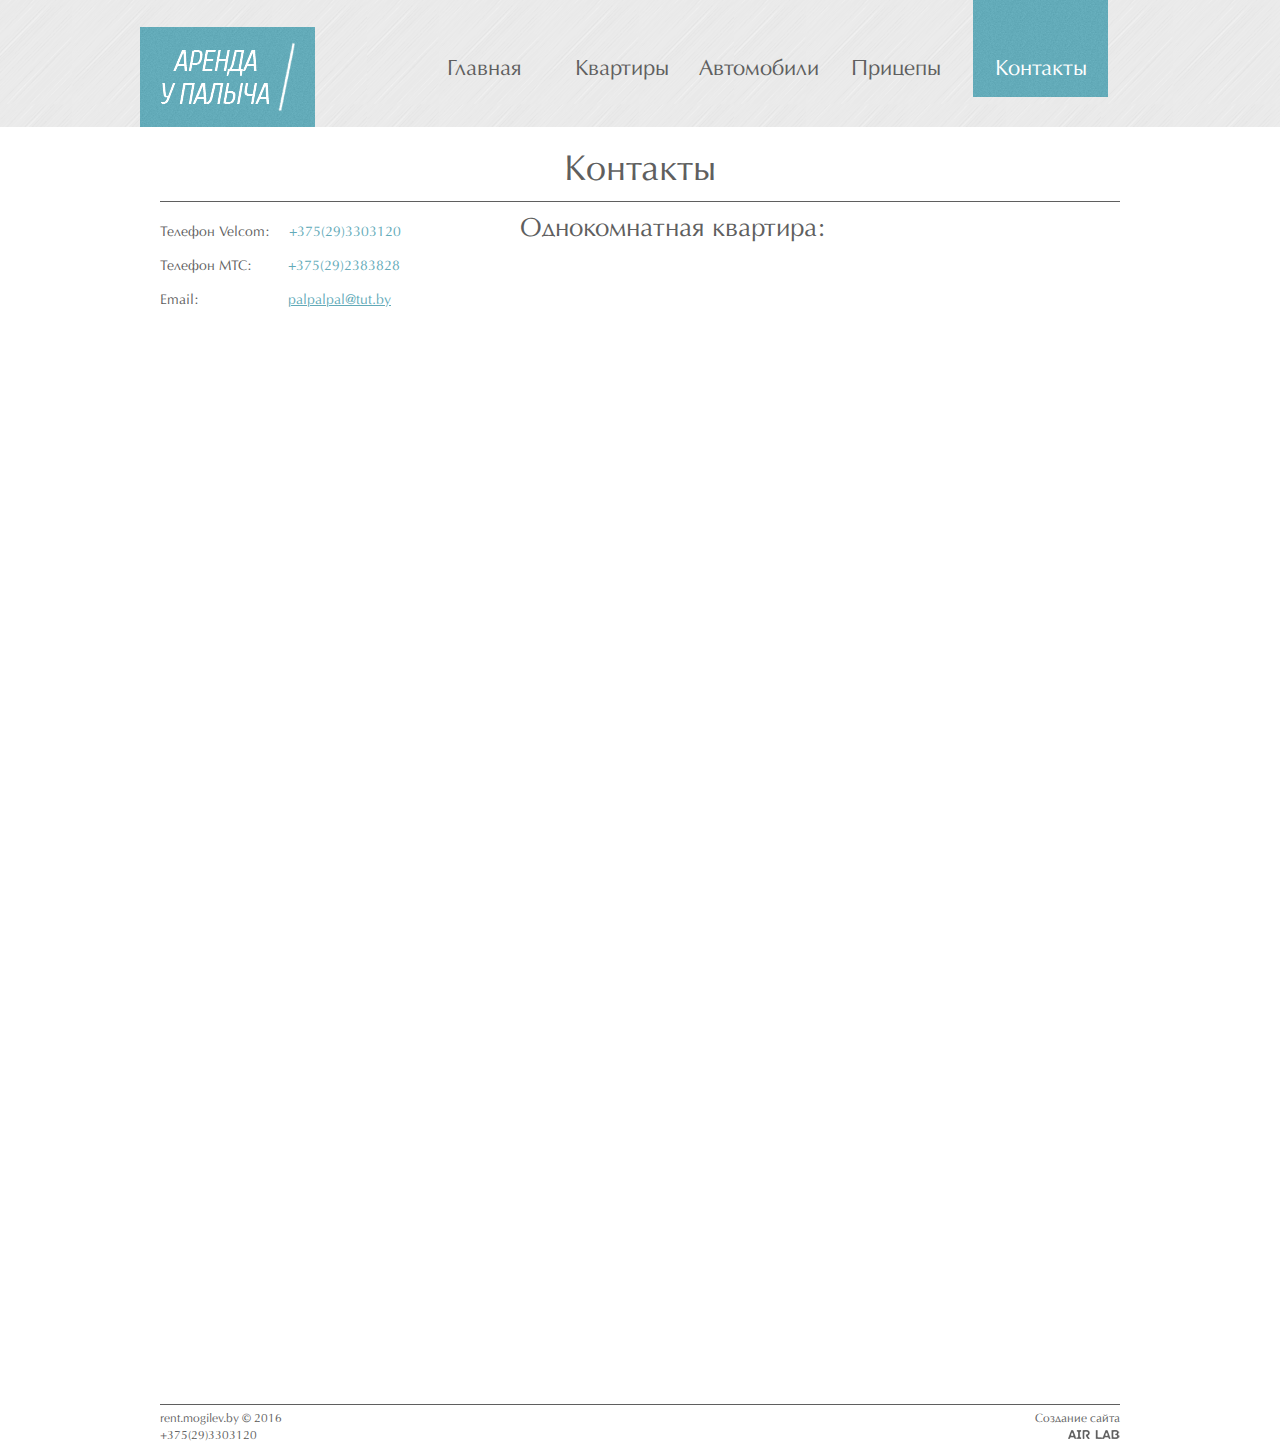
<file: contacts.html>
<!doctype html>

<html>

<head>
	
    <meta charset="windows-1251">
    <meta name='description' content='������ ������� � ����������� � �������.'>
    <meta name='keywords' content='������ �������� ������, ��������, ������, �����, �������� ������, ����� ������, ������ ����� ������, �������� �� ������ ������, �������� �� ����� ������, ���������� ������, �������� � ������ �������, ����� � ������ �������, ������ �������� � ������ �������, ������ ����� � ������ �������, hotel mogilev, apartment mogilev, apartment rent mogilev, rent mogilev, place to stop mogilev, ������ �����������, ������ ����������� �������, ������ �����, ������ ����� �������, ������ ����������� �������, ������ �����������, ������ �����, ������ ����� �������, ������, ������, car mogilev, car rent mogilev'>
    <link rel='stylesheet' type='text/css' href='css/style.css'>
	<title>������ ����������� � �������</title>
    
    <script type='text/javascript' src='js/jquery-1.8.3.min.js'></script>
    <script type='text/javascript' src='js/menu.js'></script>

    <!-- Yandex.Metrika counter -->
    <script type="text/javascript" >
        (function (d, w, c) {
            (w[c] = w[c] || []).push(function() {
                try {
                    w.yaCounter46912047 = new Ya.Metrika({
                        id:46912047,
                        clickmap:true,
                        trackLinks:true,
                        accurateTrackBounce:true,
                        webvisor:true
                    });
                } catch(e) { }
            });

            var n = d.getElementsByTagName("script")[0],
                s = d.createElement("script"),
                f = function () { n.parentNode.insertBefore(s, n); };
            s.type = "text/javascript";
            s.async = true;
            s.src = "https://mc.yandex.ru/metrika/watch.js";

            if (w.opera == "[object Opera]") {
                d.addEventListener("DOMContentLoaded", f, false);
            } else { f(); }
        })(document, window, "yandex_metrika_callbacks");
    </script>
    <noscript><div><img src="https://mc.yandex.ru/watch/46912047" style="position:absolute; left:-9999px;" alt="" /></div></noscript>
    <!-- /Yandex.Metrika counter -->
    
</head>

<body onload='pageResize()'>
	<header>
    	<div id='headerContent'>
        	<a href='index.html' class='noBorder'>
            	<div id='logo'>
            		<img src='images/logo.png' id='logoImage' class='noBorder' />
            	</div>
            </a>
            <menu>
            	<a href='index.html' class='noBorder'>
                    <div id='point1' onmouseover='changePoint("point1Text", 1)' onmouseout='changePoint("point1Text", 0)'>
                        <div class='pointText'>
                        	<span class='menuTextGrey' id='point1Text'>�������</span>
                        </div>
                    </div>
                </a>
                <div class='space'></div>
                <a href='appartments.html' class='noBorder'>
                    <div id='point2' onmouseover='changePoint("point2Text", 1)' onmouseout='changePoint("point2Text", 0)'>
                        <div class='pointText'>
                        	<span class='menuTextGrey' id='point2Text'>��������</span>
                        </div>
                    </div>
                </a>
                <div class='space'></div>
                <a href='cars.html' class='noBorder'>
                    <div id='point3' onmouseover='changePoint("point3Text", 1)' onmouseout='changePoint("point3Text", 0)'>
                        <div class='pointText'>
                        	<span class='menuTextGrey' id='point3Text'>����������</span>
                        </div>
                    </div>
                </a>
                <div class='space'></div>
                <a href='trailers.html'>
                    <div id='point4' onmouseover='changePoint("point4Text", 1)' onmouseout='changePoint("point4Text", 0)'>
                        <div class='pointText'>
                            <span class='menuTextGrey' id='point4Text'>�������</span>
                        </div>
                    </div>
                </a>
                <div class='space'></div>
                <a href='contacts.html'>
                	<div id='point5Active'>
                    <div class='pointText'>
                        	<span class='menuTextWhite'>��������</span>
                        </div>
                	</div>
                </a>
            </menu>
        </div>
    </header>
	
    <div id='pageContacts'>
    	<center>
    		<span class='headerStyle'>��������</span>
            <img src='images/horizontalLine.png' class='noBorder' />
        </center>
        <br />
        <div style='margin-left: 20px;'>
        	������� Velcom:<span style='color: #62aab8; margin-left: 20px;'>+375(29)3303120</span>
            <br /><br />
            ������� ���:<span style='color: #62aab8; margin-left: 37px;'>+375(29)2383828</span>
            <br /><br />
           	Email:<a href='mailto:palpalpal@tut.by' style='margin-left: 90px;' class='noBorder'><span class='originalDecoratedFont' style='color: #62aab8;'>palpalpal@tut.by</span></a>
            <br /><br />
            <div id='maps'>
            	<span class='sliderHeaderStyle'>������������� ��������:</span>
                <br /><br />
            	<script type="text/javascript" charset="utf-8" src="//api-maps.yandex.ru/services/constructor/1.0/js/?sid=_HwpoYxLxdLiO4pdGLh06fXqe_YtN3AM&width=600&height=450"></script>
                <!--
                <br /><br />
                <span class='sliderHeaderStyle'>������������� ��������:</span>
                <br /><br />
            	<script type="text/javascript" charset="utf-8" src="//api-maps.yandex.ru/services/constructor/1.0/js/?sid=nNBXaMCFVeWI7UBtGj4IrkSF02nPplQM&width=600&height=450"></script>
                -->
            </div>
        </div>        
    </div>
    
    <footer>
    	<img src='images/horizontalLine.png' class='noBorder' />
        <div id='leftFooterBlock'>
        	<a href='index.html' class='noBorder'><span class='footerStyle' id='footerLink'>rent.mogilev.by</span></a><span class='footerStyle'> &copy; 2016</span>
            <br/>
            <span class='footerStyle'>+375(29)3303120</span>
        </div>
        <div id='rightFooterBlock'>
        	<span class='footerStyle'>�������� �����</span>
            <br />
            <a href='http://airlab.by/' class='noBorder'><img src='images/airlab.png' class='noBorder' /></a>
        </div>
    </footer>
    
</body>

</html>
</file>
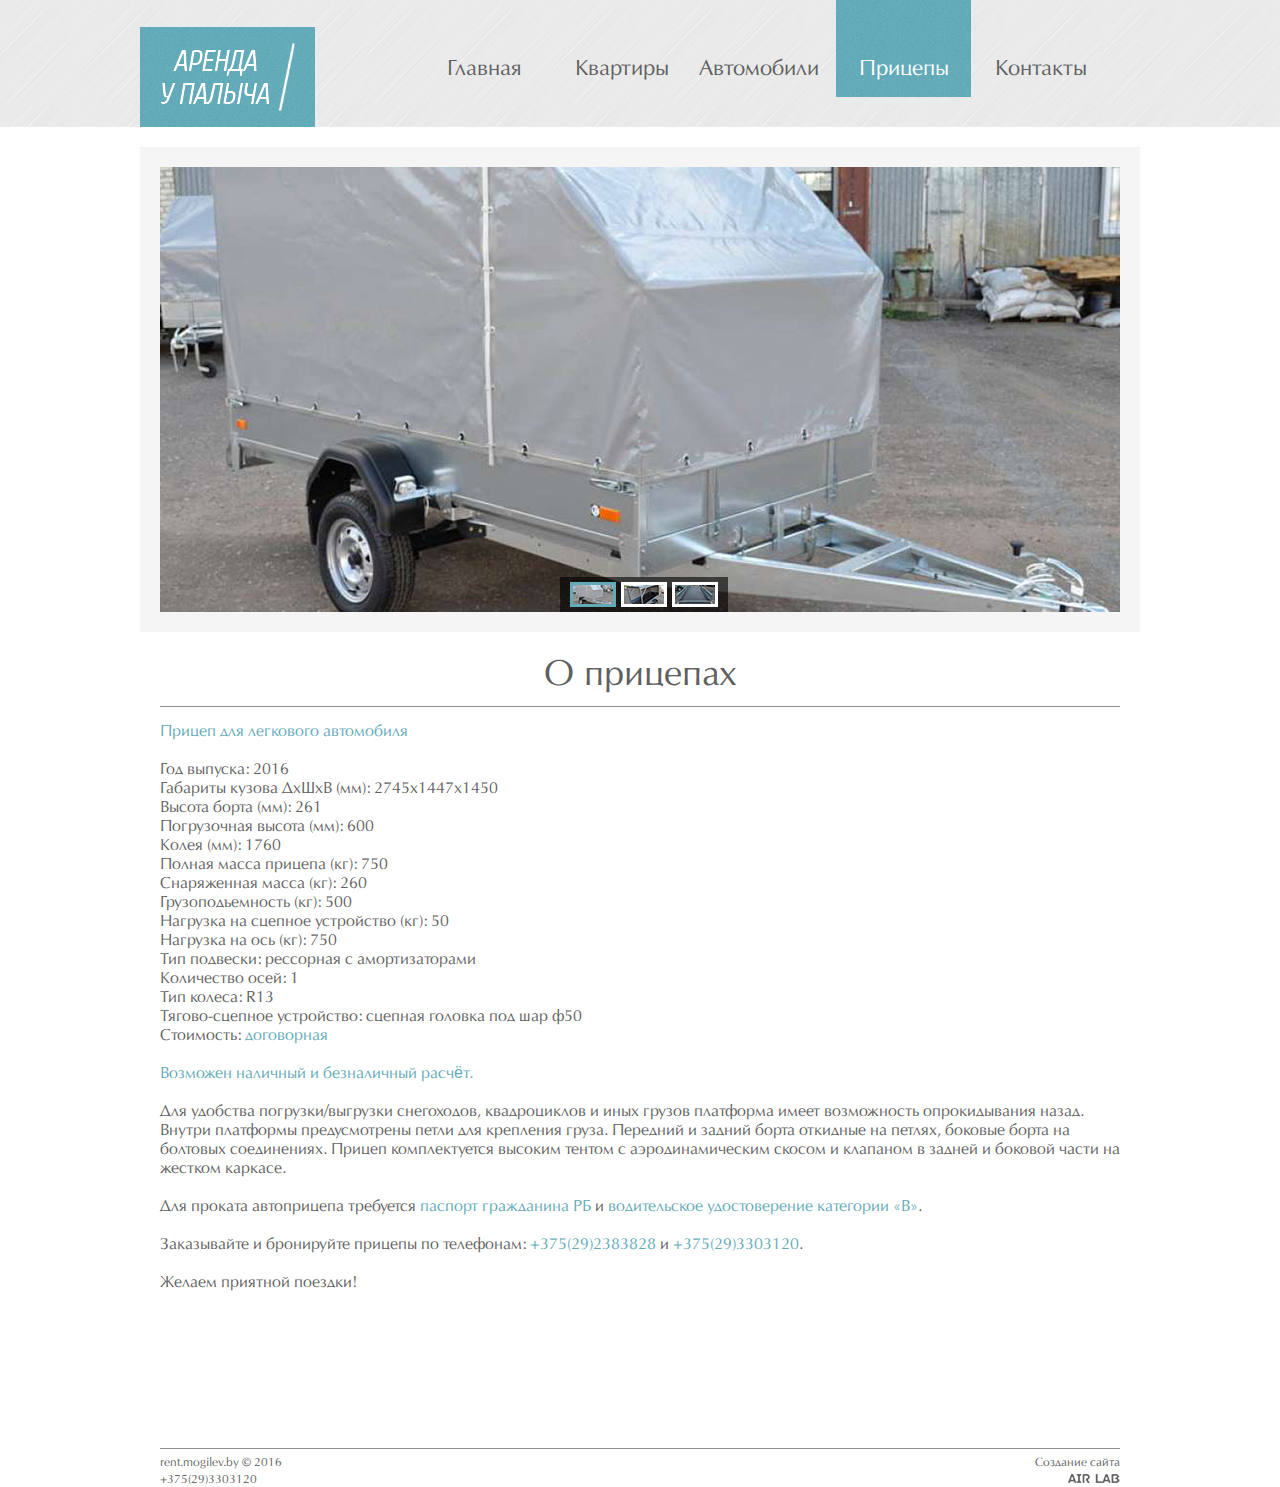
<file: trailers.html>
<!doctype html>

<html>

<head>

    <meta charset="windows-1251">
    <meta name='description' content='������ ������� � ����������� � �������.'>
    <meta name='keywords' content='������ �������� ������, ��������, ������, �����, �������� ������, ����� ������, ������ ����� ������, �������� �� ������ ������, �������� �� ����� ������, ���������� ������, �������� � ������ �������, ����� � ������ �������, ������ �������� � ������ �������, ������ ����� � ������ �������, hotel mogilev, apartment mogilev, apartment rent mogilev, rent mogilev, place to stop mogilev, ������ �����������, ������ ����������� �������, ������ �����, ������ ����� �������, ������ ����������� �������, ������ �����������, ������ �����, ������ ����� �������, ������, ������, car mogilev, car rent mogilev, �������� �� ����� ������, ����� �������� �� ����� �������, �������� �� ������ �������, ����� �������� �� ����� ������, �������� �� ���, ������ ��������� ��������, ��������� �� ��� �������, �������� �� ���� �������, ������� ��������� �������, ��������� ��������� ������, ��������� ���� �������, ��������� ������ ������, ������� ��������� ������, ���� ��������� �������, ����� � ��������� �������, ����� �� ��� �������, ��������� ������ ������ �������, ���� ����� �������, ���������� ������ ������� �������, ����� �� ���, ��������� ������, �������� � ������ �������, �������� �� ����� �������, ��������� ������ ��������, �������� �� ���� � ��������, ��������� �� ���, ��������� ���������, ����� �������� �� ���, ������� ���������, �������� �� ����, ����� �������� �� �����, ��������� �����, ��������� �� ����, ��������� ��������, ��������� ������ �������'>
    <link rel='stylesheet' type='text/css' href='css/style.css'>
    <title>������ ������� � ����������� � �������</title>

    <script type='text/javascript' src='js/jquery-1.8.3.min.js'></script>
    <script type='text/javascript' src='js/menu.js'></script>
    <script type='text/javascript' src='js/sliderTrailers.js'></script>
    <script type='text/javascript' src='js/autoslideTrailers.js'></script>

    <!-- Yandex.Metrika counter -->
    <script type="text/javascript" >
        (function (d, w, c) {
            (w[c] = w[c] || []).push(function() {
                try {
                    w.yaCounter46912047 = new Ya.Metrika({
                        id:46912047,
                        clickmap:true,
                        trackLinks:true,
                        accurateTrackBounce:true,
                        webvisor:true
                    });
                } catch(e) { }
            });

            var n = d.getElementsByTagName("script")[0],
                s = d.createElement("script"),
                f = function () { n.parentNode.insertBefore(s, n); };
            s.type = "text/javascript";
            s.async = true;
            s.src = "https://mc.yandex.ru/metrika/watch.js";

            if (w.opera == "[object Opera]") {
                d.addEventListener("DOMContentLoaded", f, false);
            } else { f(); }
        })(document, window, "yandex_metrika_callbacks");
    </script>
    <noscript><div><img src="https://mc.yandex.ru/watch/46912047" style="position:absolute; left:-9999px;" alt="" /></div></noscript>
    <!-- /Yandex.Metrika counter -->

</head>

<body>

    <header>
        <div id='headerContent'>
            <a href='index.html' class='noBorder'>
                <div id='logo'>
                    <img src='images/logo.png' id='logoImage' class='noBorder' />
                </div>
            </a>
            <menu>
                <a href='index.html' class='noBorder'>
                    <div id='point1' onmouseover='changePoint("point1Text", 1)' onmouseout='changePoint("point1Text", 0)'>
                        <div class='pointText'>
                            <span class='menuTextGrey' id='point1Text'>�������</span>
                        </div>
                    </div>
                </a>
                <div class='space'></div>
                <a href='appartments.html' class='noBorder'>
                    <div id='point2' onmouseover='changePoint("point2Text", 1)' onmouseout='changePoint("point2Text", 0)'>
                        <div class='pointText'>
                            <span class='menuTextGrey' id='point2Text'>��������</span>
                        </div>
                    </div>
                </a>
                <div class='space'></div>
                <a href='cars.html' class='noBorder'>
                    <div id='point3' onmouseover='changePoint("point3Text", 1)' onmouseout='changePoint("point3Text", 0)'>
                        <div class='pointText'>
                            <span class='menuTextGrey' id='point3Text'>����������</span>
                        </div>
                    </div>
                </a>
                <div class='space'></div>
                <a href='trailers.html'>
                    <div id='point4Active'>
                        <div class='pointText'>
                            <span class='menuTextWhite'>�������</span>
                        </div>
                    </div>
                </a>
                <div class='space'></div>
                <a href='contacts.html'>
                    <div id='point5' onmouseover='changePoint("point5Text", 1)' onmouseout='changePoint("point5Text", 0)'>
                        <div class='pointText'>
                            <span class='menuTextGrey' id='point5Text'>��������</span>
                        </div>
                    </div>
                </a>
            </menu>
        </div>
    </header>

    <div id='page'>
        <div id='sliderTrailers'>
            <div id='sliderContentTrailers'>
                <div id='slideWrapTrailers'>
                    <div class='slideItem'>
                        <img src='images/trailers/trailer11.jpg' class='noBorder' id='flat1img' />
                    </div>
                    <div class='slideItem'>
                        <img src='images/trailers/trailer12.jpg' class='noBorder' id='flat2img' />
                    </div>
                    <div class='slideItem'>
                        <img src='images/trailers/trailer13.jpg' class='noBorder' id='flat3img' />
                    </div>
                </div>
                <div id='sliderButtonsBGTrailers'>
                    <div id='slideSwitchContainerTrailers'>
                        <div class='slideSwitch' id='switch1' name='active' style='cursor: default; background-color: #62aab8;'>
                            <img src='images/trailers/preview/trailer11.jpg' class='noBorder' id='switch1B' />
                        </div>
                        <div class='slideSwitch' id='switch2' name='notActive' style=''>
                            <img src='images/trailers/preview/trailer12.jpg' class='noBorder' id='switch2B' />
                        </div>
                        <div class='slideSwitch'  id='switch3' name='notActive' style=''>
                            <img src='images/trailers/preview/trailer13.jpg' class='noBorder' id='switch3B' />
                        </div>
                    </div>
                </div>
            </div>
        </div>
    </div>

    <div id='greetingsBlockInner'>
        <div id='greetingsHeader'>
            <span class='headerStyle'>� ��������</span>
        </div>
        <center><img src='images/horizontalLine.png' class='noBorder line' /></center>
        <div id='greetingsText' style='font-size: 16px;'>
            <b class='blue'>������ ��� ��������� ����������</b>
            <br /><br />
            ��� �������: 2016
            <br />
            �������� ������ ����� (��): 2745�1447�1450
            <br />
            ������ ����� (��): 261
            <br />
            ����������� ������ (��): 600
            <br />
            ����� (��): 1760
            <br />
            ������ ����� ������� (��): 750
            <br />
            ����������� ����� (��): 260
            <br />
            ���������������� (��): 500
            <br />
            �������� �� ������� ���������� (��): 50
            <br />
            �������� �� ��� (��): 750
            <br />
            ��� ��������: ��������� � ��������������
            <br />
            ���������� ����: 1
            <br />
            ��� ������: R13
            <br />
            ������-������� ����������: ������� ������� ��� ��� �50
            <br />
            ���������: <b class='blue'>����������</b>
            <br /><br />
            <b class='blue'>�������� �������� � ����������� ������.</b>
            <br /><br />
            ��� �������� ��������/�������� ����������, ������������ � ���� ������ ��������� ����� ����������� ������������� �����. ������ ��������� ������������� ����� ��� ��������� �����. �������� � ������ ����� �������� �� ������, ������� ����� �� �������� �����������. ������ ������������� ������� ������ � ���������������� ������ � �������� � ������ � ������� ����� �� ������� �������.
            <br /><br />
            ��� ������� ����������� ��������� <b class='blue'>������� ���������� ��</b> � <b class='blue'>������������ ������������� ��������� �»</b>.
            <br /><br />
            ����������� � ���������� ������� �� ���������: <b class='blue'>+375(29)2383828</b> � <b class='blue'>+375(29)3303120</b>.
            <br /><br />
            ������ �������� �������!
        </div>
    </div>
    <footer>
        <img src='images/horizontalLine.png' class='noBorder line' />
        <div id='leftFooterBlock'>
            <a href='index.html' class='noBorder'><span class='footerStyle' id='footerLink'>rent.mogilev.by</span></a><span class='footerStyle'> &copy; 2016</span>
            <br/>
            <span class='footerStyle'>+375(29)3303120</span>
        </div>
        <div id='rightFooterBlock'>
            <span class='footerStyle'>�������� �����</span>
            <br />
            <a href='http://airlab.by/' class='noBorder'><img src='images/airlab.png' class='noBorder' /></a>
        </div>
    </footer>

</body>

</html>
</file>
<file: css/style.css>
@charset "windows-1251";

@font-face {
	font-family: 'AGO';
	src: url('../fonts/AGOpusHighResolution Roman.eot');
	src: local('O'), url('../fonts/AGOpusHighResolution Roman.woff') format('woff'), url('../fonts/AGOpusHighResolution Roman.ttf') format('truetype'), url('../fonts/AGOpusHighResolution Roman.svg') format('svg');
	font-weight: normal;
	font-style: normal;
}

body {margin: 0; padding: 0; font-family: AGO, Tahoma, Geneva, sans-serif; font-size: 14px; font-style: normal; font-weight: 100; color: #5f5f5f;}
header {background: url(../images/head.png) repeat-x; height: 127px;}
menu {position: relative; float: right; width: 715px; height: 112px; margin-top: -15px;}
footer {position: relative; margin: 145px auto 0 auto; width: 1000px; text-align: center;}
tr, td {border-collapse: collapse; border: 1px solid #8f8f8f;}
p, li {font-size: 16px;}
a {text-decoration: none;}

#point1:hover {background: url(../images/activePoint.png);}
#point2:hover {background: url(../images/activePoint.png);}
#point3:hover {background: url(../images/activePoint.png);}
#point4:hover {background: url(../images/activePoint.png);}
#point5:hover {background: url(../images/activePoint.png);}
#footerLink:hover {text-decoration: underline;}

.headerStyleTransition:hover {color: #62aab8;}
.blueLink:hover {text-decoration: underline;}
.categoryIMG img:hover {opacity: .7;}

#headerContent {position: relative; margin: 0 auto; width: 1000px; height: 127px;}
#logo {position: relative; float: left; margin-top: 27px; width: 175px; height: 100px; background: url(../images/blue.png) repeat top left; text-align: center;}
#logoImage {margin-top: 15px;}
#page {position: relative; margin: 20px auto 0 auto; width: 1000px; text-align: center;}
#pageContacts {position: relative; margin: 20px auto 0 auto; width: 1000px; text-align: left; height: 1100px;}
#point1, #point2, #point3, #point4, #point5 {position: relative; float: left; width: 135px; height: 112px; text-align: center; margin-left: -8px;}
#point1Active {position: relative; float: left; width: 135px; height: 112px; background: url(../images/blue.png) repeat top left; margin-left: -8px; text-align: center;}
#point2Active, #point3Active, #point4Active, #point5Active {position: relative; float: left; width: 135px; height: 112px; background: url(../images/blue.png) repeat top left; text-align: center;}
#greetingsHeader {width: 1000px; text-align: center;}
#greetingsText {text-align: left; width: 960px; margin: 10px auto 0 auto;}
#categoriesBlock {width: 960px; height: 625px; background-color: #f5f5f5; padding: 20px; margin-top: 20px;}
#categoriesInnerBlock {width: 960px; height: 445px; margin: 0 auto; background-image: url(../images/main.jpg);}
#leftLink {position: relative; float: left; width: 447px; height: 445px;}
#centralEmpty {position: relative; float: left; width: 66px; height: 445px;}
#rightLink {position: relative; float: left; width: 441px; height: 445px;}
#buttonsBlock {width: 960px; height: 108px; margin-top: 20px; background: url(../images/head.png) repeat top left;}
#sliderButtonsDivider {position: relative; float: left; width: 2px; height: 87px; background: url(../images/sliderDivider.png); margin-top: 10px;}
#leftFooterBlock {position: relative; float: left; width: 480px; margin-left: 20px; text-align: left;}
#rightFooterBlock {position: relative; float: right; width: 476px; margin-right: 20px; text-align: right;}
#greetingsBlockInner {width: 1000px; margin: 20px auto 0 auto;}
#roundButton1 {margin: 40px 200px auto auto;}
#roundButton2 {margin: 40px 200px auto auto;}
#slideWrap {position: relative; width: 8640px; height: 445px;}
#slideWrapTrailers {position: relative; width: 3840px; height: 445px;}
#slider {width: 960px; height: 573px; background-color: #f5f5f5; padding: 20px; margin-top: 20px; overflow: hidden;}
#sliderCars, #sliderTrailers {width: 960px; height: 445px; background-color: #f5f5f5; padding: 20px; margin-top: 20px; overflow: hidden;}
#sliderContent, #sliderContentTrailers {width: 960px; height: 445px; overflow: hidden; margin: 0 auto;}
#sliderButtonsBG {position: absolute; bottom: 148px; left: 353px; width: 250px; height: 25px; background-image: url(../images/sliderButtonsBG.png); overflow: hidden; padding: 5px;}
#sliderButtonsBGCars {position: absolute; width: 454px; bottom: 21px; left: 260px; height: 25px; padding: 5px 5px; background-image: url(../images/sliderButtonsBG4.png); overflow: hidden;}
#sliderButtonsBGTrailers {position: absolute; width: 158px; bottom: 20px; left: 420px; height: 25px; padding: 5px 5px; background-image: url(../images/sliderButtonsBG4.png); overflow: hidden;}
#slideSwitchContainer {width: 479px; height: 25px; margin-left: -5px; margin-top: 0;}
#slideSwitchContainerTrailsers {width: 183px; height: 25px; margin-left: -5px;}
#categoriesDescription {width: 960px; padding-bottom: 10px;}
#maps {position: absolute; top: 65px; left: 380px;}
#switch1B, #switch2B, #switch3B, #switch4B, #switch5B, #switch6B, #switch7B, #switch8B, #switch9B, #switch10B, #switch11B {margin-top: 3px;}

.noBorder {text-decoration: none; border: none;}
.space {position: relative; float: left; width: 10px; height: 112px;}
.pointText {margin-top: 70px;}
.menuTextWhite {font-family: AGO, Tahoma, Geneva, sans-serif; font-size: 22px; font-style: normal; font-weight: 100; color: #ffffff;}
.menuTextGrey {font-family: AGO, Tahoma, Geneva, sans-serif; font-size: 22px; font-style: normal; font-weight: 100; color: #5f5f5f;}
.headerStyle {font-family: AGO, Tahoma, Geneva, sans-serif; font-size: 36px; font-style: normal; font-weight: 100; color: #5f5f5f;}
.headerStyleTransition {font-family: AGO, Tahoma, Geneva, sans-serif; font-size: 36px; font-style: normal; font-weight: 100; color: #5f5f5f; transition: .2s;}
.sliderHeaderStyle {font-family: AGO, Tahoma, Geneva, sans-serif; font-size: 26px; font-style: normal; font-weight: 100; color: #5f5f5f; transition: .2s;}
.sliderButton {position: relative; float: left; width: 479px; height: 108px; text-align: center; line-height: 108px;}
.footerStyle {font-family: AGO, Tahoma, Geneva, sans-serif; font-size: 12px; font-style: normal; font-weight: 100; color: #5f5f5f;}
.addressStyle {font-family: AGO, Tahoma, Geneva, sans-serif; font-size: 14px; font-style: normal; font-weight: 100; color: #ababab; transition: .2s;}
.addressPosition {margin: -90px -38px auto auto;}
.innerSliderButtonTextPosition {margin-top: -130px;}
.innerSliderButtonTextPositionCars {margin-top: -130px; margin-left: 60px;}
.slideItem {position: relative; float: left; width: 960px; height: 445px; overflow: hidden;}
.slideSwitch {position: relative; float: left; width: 46px; height: 25px; margin-left: 5px; cursor: pointer; background-color: #ffffff;}
.originalDecoratedFont {font-family: AGO, Tahoma, Geneva, sans-serif; font-size: 14px; font-style: normal; font-weight: 100; color: #5f5f5f; text-decoration: underline;}
.transition {transition: .5s;}
.blue, .blueLink {color: #62aab8;}
.carsContainer {width: 100%;}
.carContainer {display: inline-block; padding: 10px;}
.borderLeft {border-left: 1px solid #ededed;}
.line {opacity: .7;}
.carTable {border-collapse: collapse; border: 1px solid #8f8f8f; width: 100%; text-align: center; margin-top: 5px;}
.carsHeader {width: 100%; text-align: center;}
.categoryBlock {width: 320px; text-align: center; float: left;}
.categoryIMG img {transition: .2s;}
.colorCell {background-color: #66aebc; color: #fff;}
</file>
